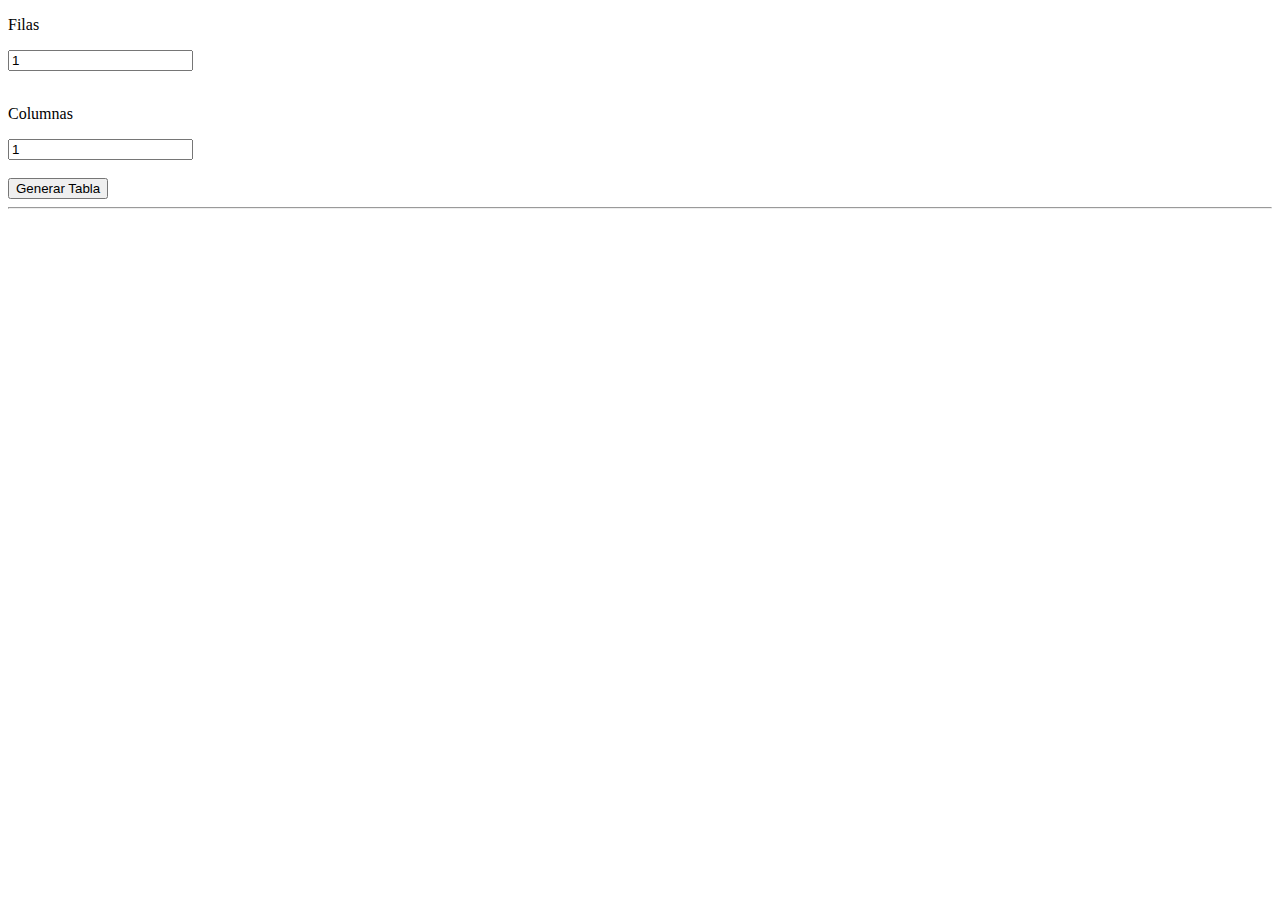
<file: 5to-ejercicio/index.html>
<!DOCTYPE html>
<html>
<head>
    <meta charset="UTF-8">
    <title>Tabla  Dinamica</title>
</head>
<body> 
        <p>Filas</p>
        <input type="number" id="numFilas" min="1" value="1" />
        <br/><br />
        <p>Columnas</p>
        <input type="number" id="numColumnas" min="1" value="1" />
        <br /><br />
        <button onclick="generarTabla();">Generar Tabla</button>
        <hr />
        <div id="contenedorTabla"></div>
        <script type="text/javascript" src="script.js"></script>
</body>
</html>
</file>
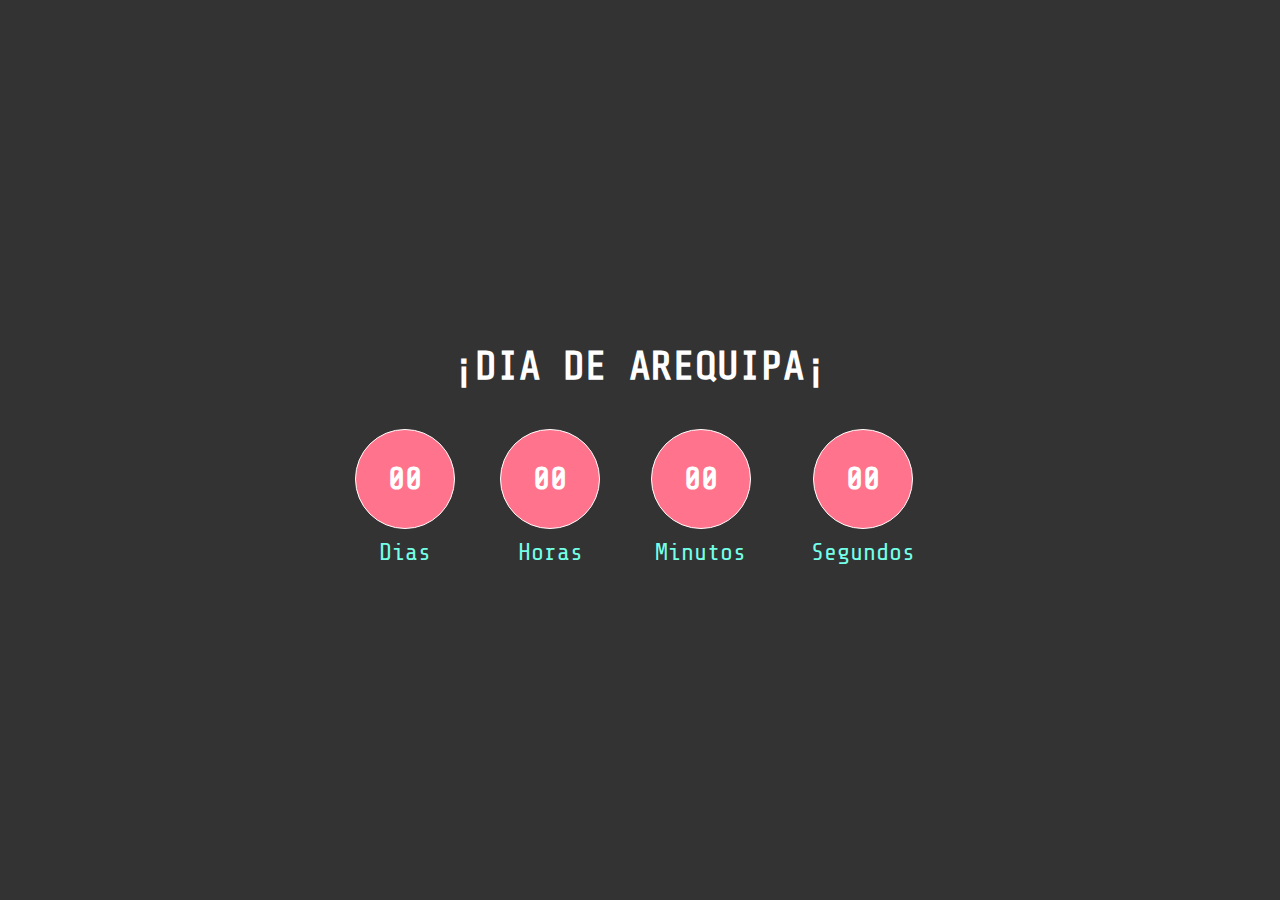
<file: ejercicio-03/index.html>
<!DOCTYPE html>
<html lang="en">
<head>
    <meta charset="UTF-8">
    <meta http-equiv="X-UA-Compatible" content="IE=edge">
    <meta name="viewport" content="width=device-width, initial-scale=1.0">
    <title>Countdown</title>
    <link rel="stylesheet" href="style.css">
    <link rel="preconnect" href="https://fonts.googleapis.com">
    <link rel="preconnect" href="https://fonts.gstatic.com" crossorigin>
    <link href="https://fonts.googleapis.com/css2?family=Share+Tech+Mono&display=swap" rel="stylesheet">
</head>
<body>
<section class="container">
        <h1>¡DIA DE AREQUIPA¡</h1>
        <div class="countdown">
            <div>
                <p id="days">00</p>
                <span>Dias</span>
            </div>
            <div>
                <p id="hours">00</p>
                <span>Horas</span>
            </div>
            <div>
                <p id="minutes">00</p>
                <span>Minutos</span>
            </div>
            <div>
                <p id="seconds">00</p>
                <span>Segundos</span>
            </div>
        </div>
    </section>
    <section class="final-sms"><h2>¡FELIZ DIA AREQUIPA¡</h2></section>
    <script src="script.js"></script>
</body>
</html>
</file>
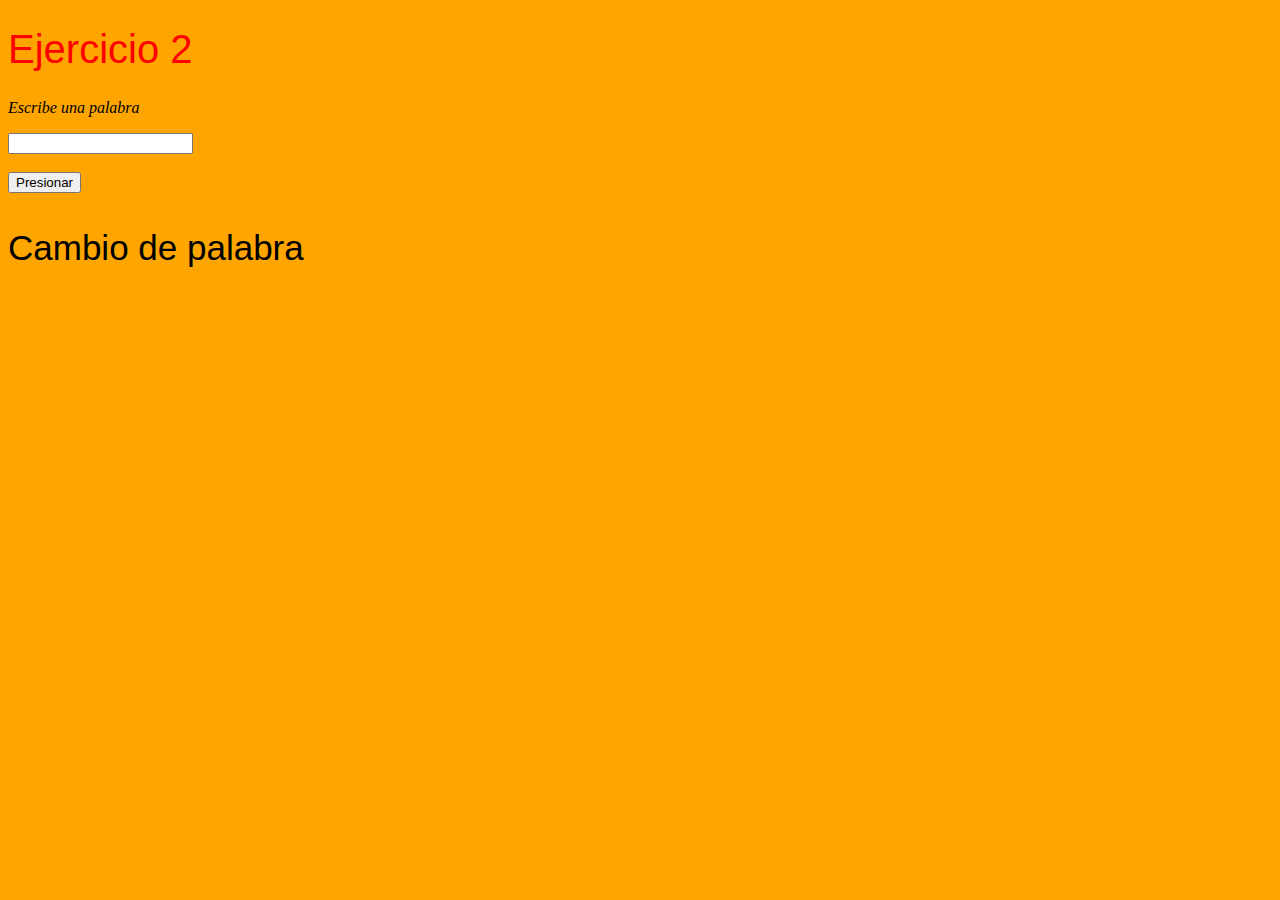
<file: Ejercicio_2/index.html>
<!DOCTYPE html>
<html lang="es">
  <head>
    <title>Ejercicio_2</title>
    <meta charset="UTF-8">
    <meta name="title" content="Html5">
    <meta name="description" content="Ejemplo Html5">
    <meta name="generator" content="Vim">
    <meta name="author" content="Gabriel Steven Machicao Quispe">
    <link href="./css/style.css" rel="stylesheet">
    <!--<style></style>-->
    <script src="./js/script.js"></script>  
  </head>
  <body>
    <h1>Ejercicio 2 </h1>
    <p><em>Escribe una palabra</em><p>
    <input type="text" id="word" name="word"><br><br>
    <button onclick=convertirPalabra()>Presionar</button> 
    <div>
      <h3>Cambio de palabra</h3>
      <p id="neWord"></p>
    </div>
  </body>
</html>
</file>
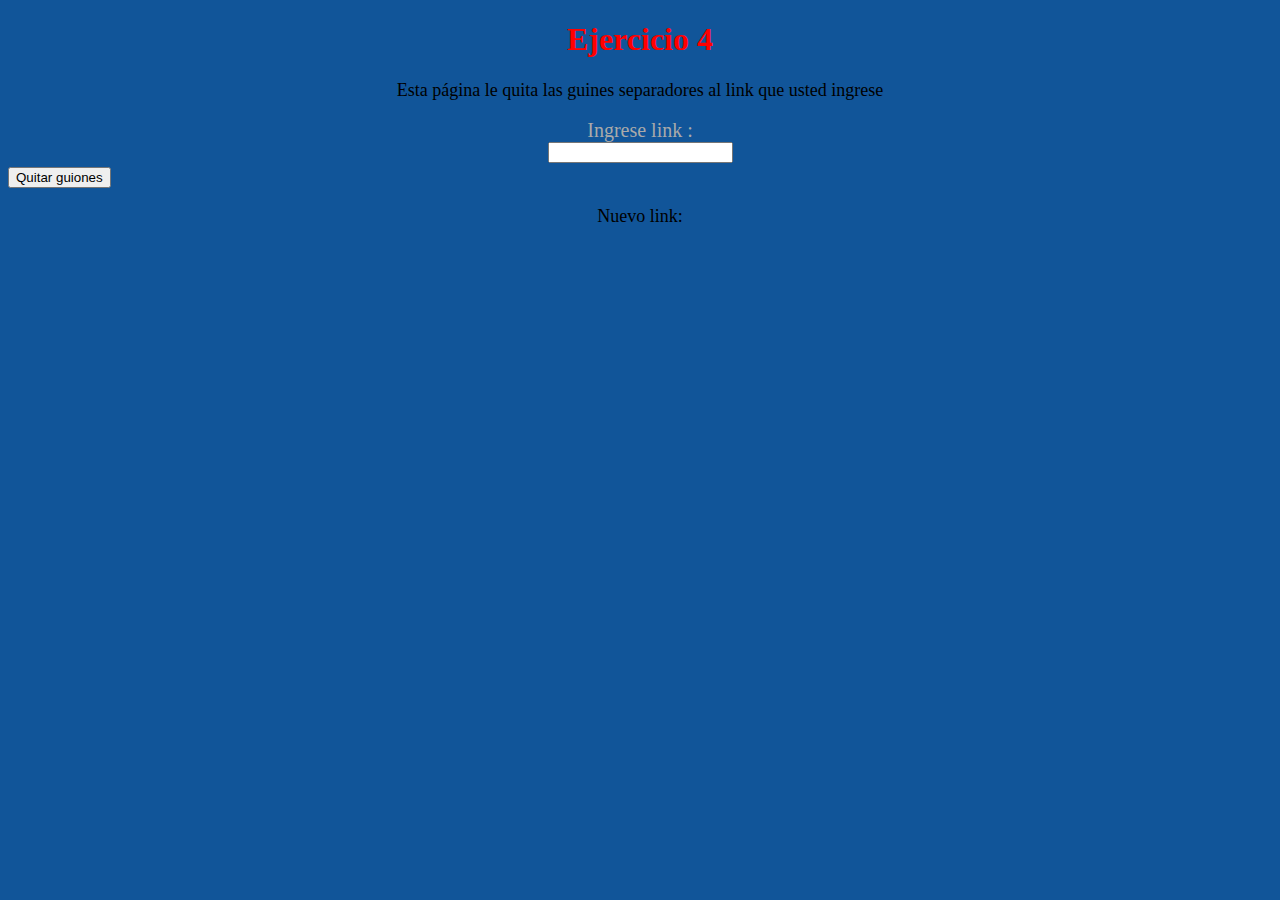
<file: Ejercicio_4/index.html>
<!DOCTYPE html>
<html lang="es">  
	<head>    
		<title>Ejercicio 4</title>    
		<meta charset="utf-8">
		<meta name="title" content="Html5">
		<meta name="description" content="Ejemplo Html5">
		<meta name="generator"content="Vim" />
		<meta name="author"content="Edson Joel López Quispe"/>   
		<link href="css/style.css" rel="stylesheet">
		<script src="js/script.js"></script>
	</head>  
	<body> 
		<h1>Ejercicio 4</h1>
		<p>Esta página le quita las guines separadores al link que usted ingrese</p>
		<form>
			<label>Ingrese link :</label><br>
			<input type="text" id="link" name="link"><br>
		</form>
		<button onclick="quitarGuion()">Quitar guiones</button>
		<p>Nuevo link:</p>
		<p id="nuevoLink"></p>
	</body>  
</html>
</file>
<file: ejercicio-03/style.css>
*{
    padding: 0;
    margin: 0;
    box-sizing: border-box;
}
body{
    display: grid;
    place-items: center;
    font-family: 'Share Tech Mono', monospace;
}
.container{
    width: 100%;
    min-height: 100vh;
    display: flex;
    align-items: center;
    justify-content: center;
    flex-direction: column;
    background-color: #333;
}
.countdown{
    display: flex;
    justify-content: space-evenly;
    width: 50%;
    flex-wrap: wrap;
}
.countdown div{
    display: grid;
    place-items: center;
    padding: 10px;
}
h1{
    text-align: center;
    color: #fff;
    font-size: 40px;
    padding: 30px 10px;
}
p{
    display: grid;
    place-items: center;
    border: solid 1px #fff;
    height: 100px;
    width: 100px;
    border-radius: 50%;
    color: #fff;
    font-size: 2rem;
    font-weight: bold;
    background-color: #ff748c;
}
span{
    display: block;
    padding: 10px;
    text-align: center;
    color: #74ffe7;
    font-size: 1.5rem;
    font-weight: 400;
}
.final-sms{
    position: absolute;
    left: 0;
    right: 0;
    top: 0;
    bottom: 0;
    display: grid;
    place-items: center;
    transform: translateY(-100%);
    transition: ease-in-out 0.5s;
    background-color: #333;
}
.final-sms h2{
    text-align: center;
    font-size: 100px;
    color: #fff;
}
</file>
<file: Ejercicio_2/css/style.css>
body{
  background-color: orange;
}
h1{
  font-weight: normal;
  font-size: 40px;
  font-family: Arial;
  color: red;
}
h3{
  font-weight: normal;
  font-size: 35px;
  font-family: Arial;
}
div p{
  color: blue;
  font-size: 30px;
}
</file>
<file: Ejercicio_4/css/style.css>
body{
	background-color : #159; 
}
h1{
	color : red;
	text-align : center;
}
form{
	text-align : center;
	margin : 4px;
}
#boton{
	text-align : center;
}
p{
	text-align : center;
	font-size : 18px;
}
label{
	font-size : 20px;
	color : #aaa;
}
#nuevoLink{
	background-color : #846;
}
</file>
